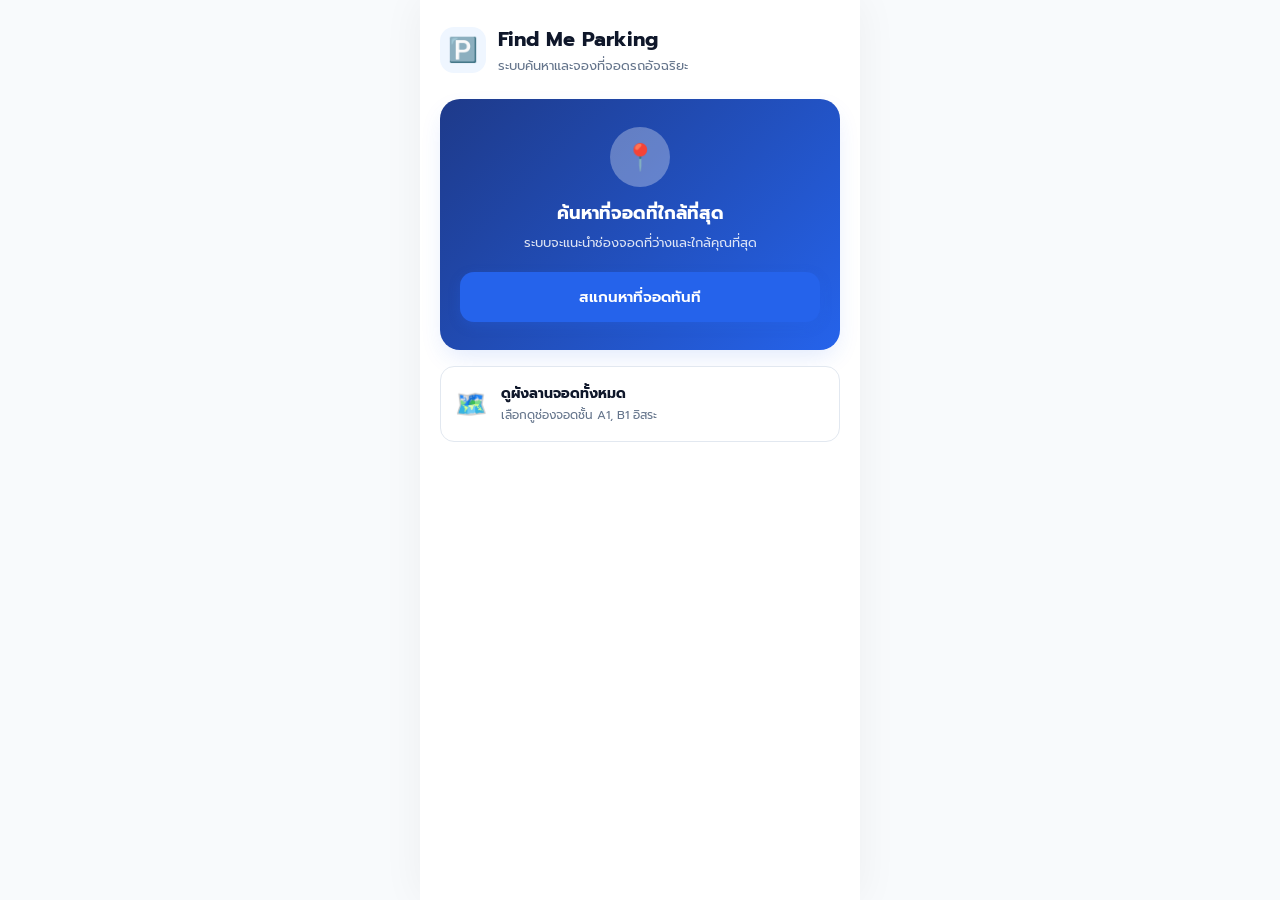
<file: index.html>
<!DOCTYPE html>
<html lang="th">
<head>
  <meta charset="UTF-8">
  <meta name="viewport" content="width=device-width, initial-scale=1, maximum-scale=1, user-scalable=no">
  <title>Find Me ที่จอดรถ</title>
  <!-- Google Fonts: Prompt -->
  <link rel="preconnect" href="https://fonts.googleapis.com">
  <link rel="preconnect" href="https://fonts.gstatic.com" crossorigin>
  <link href="https://fonts.googleapis.com/css2?family=Prompt:wght@300;400;500;600;700&display=swap" rel="stylesheet">
  <link rel="stylesheet" href="style.css">
</head>
<body>

  <!-- Toast แจ้งเตือนข้อความ -->
  <div id="toast" class="toast"></div>

  <div class="app-container">

    <!-- SCREEN 1: หน้าแรก (HOME) -->
    <section class="screen active" id="s1">
      <header class="app-header">
        <div class="brand">
          <div class="logo-box">🅿️</div>
          <div>
            <h1>Find Me Parking</h1>
            <p class="sub">ระบบค้นหาและจองที่จอดรถอัจฉริยะ</p>
          </div>
        </div>
      </header>

      <!-- การ์ดแสดงตั๋วปัจจุบัน (แสดงเมื่อมีการจองไว้) -->
      <div class="card active-booking-card" id="homeActiveBooking" style="display:none">
        <div class="card-badge">🟢 ตั๋วการจองล่าสุดของคุณ</div>
        <div class="booking-brief">
          <div>
            <div class="brief-title" id="briefSpot">A1 - A1-1</div>
            <div class="brief-sub" id="briefTime">วันนี้ • 10.00 - 12.00</div>
          </div>
          <button class="btn-sm-action" id="btnViewCurrentBooking">ดูตั๋ว</button>
        </div>
      </div>

      <!-- กล่องสแกนหาที่จอดใกล้สุด -->
      <div class="hero-box">
        <div class="radar-pulse">
          <div class="pulse-ring"></div>
          <span class="radar-icon">📍</span>
        </div>
        <h3>ค้นหาที่จอดที่ใกล้ที่สุด</h3>
        <p id="locStatus" class="loc-text">ระบบจะแนะนำช่องจอดที่ว่างและใกล้คุณที่สุด</p>
        <button class="btn-primary" id="btnLocate">
          <span>สแกนหาที่จอดทันที</span>
        </button>
      </div>

      <!-- แนะนำที่ว่างจากการสแกน -->
      <div class="card suggest-card" id="suggestCard" style="display:none">
        <div class="suggest-badge">✨ แนะนำสำหรับคุณ</div>
        <h2 id="suggestText">ลานจอด A1 — ช่อง A1-1</h2>
        <p class="suggest-sub">มีระยะเดินใกล้ทางเข้าอาคารมากที่สุด</p>
        <button class="btn-accent" id="goToSuggested">เลือกจองช่องนี้</button>
      </div>

      <!-- ปุ่มดูผังทั้งหมด -->
      <div class="action-grid">
        <button class="btn-card" id="btnBrowse">
          <span class="icon">🗺️</span>
          <div>
            <strong>ดูผังลานจอดทั้งหมด</strong>
            <small>เลือกดูช่องจอดชั้น A1, B1 อิสระ</small>
          </div>
        </button>
      </div>
    </section>

    <!-- SCREEN 2: ผังลานจอดรถ (FLOOR GRID) -->
    <section class="screen" id="s2">
      <div class="top-nav">
        <button class="back-btn" data-back="s1">❮</button>
        <h2>เลือกช่องจอดรถ</h2>
      </div>

      <div class="floor-pill-group">
        <button class="floor-pill active" data-lot="A1">ชั้น A1 <span class="slot-count" id="countA1">-</span></button>
        <button class="floor-pill" data-lot="B1">ชั้น B1 <span class="slot-count" id="countB1">-</span></button>
      </div>

      <div class="status-legend">
        <span><span class="dot free"></span> ว่าง</span>
        <span><span class="dot taken"></span> มีรถจอด</span>
        <span><span class="dot selected"></span> ที่เลือก</span>
      </div>

      <div class="lot-map-container">
        <div class="road-lane">↑ เลนขับรถเข้า ↑</div>
        <div class="grid" id="spotGrid"></div>
      </div>

      <div class="status-msg" id="gridStatus"></div>
      <button class="btn-secondary" id="btnRefresh">🔄 รีเฟรชสถานะสด</button>
    </section>

    <!-- SCREEN 3: ฟอร์มระบุเวลาจอง (BOOKING FORM) -->
    <section class="screen" id="s3">
      <div class="top-nav">
        <button class="back-btn" data-back="s2">❮</button>
        <h2>รายละเอียดการจอง</h2>
      </div>

      <div class="card selected-spot-summary">
        <span class="tag">ช่องที่คุณเลือก</span>
        <h1 id="fLotSpotLabel">A1 - A1-1</h1>
        <input type="hidden" id="fLotSpot">
      </div>

      <div class="card form-card">
        <div class="field">
          <label>📅 วันที่ต้องการจอด</label>
          <input type="date" id="fDate" class="custom-input">
        </div>

        <div class="field">
          <label>⏰ ช่วงเวลาจอดรถ</label>
          <div class="time-chips">
            <button type="button" class="time-chip active" data-time="08.00 - 10.00">08.00 - 10.00</button>
            <button type="button" class="time-chip" data-time="10.00 - 12.00">10.00 - 12.00</button>
            <button type="button" class="time-chip" data-time="12.00 - 14.00">12.00 - 14.00</button>
            <button type="button" class="time-chip" data-time="14.00 - 16.00">14.00 - 16.00</button>
            <button type="button" class="time-chip" data-time="16.00 - 18.00">16.00 - 18.00</button>
          </div>
          <input type="hidden" id="fTime" value="08.00 - 10.00">
        </div>
      </div>

      <button class="btn-primary" id="btnBook">ยืนยันการจองทันที</button>
      <div class="status-msg" id="bookStatus"></div>
    </section>

    <!-- SCREEN 4: บัตรยืนยันการจอง (CONFIRMATION TICKET) -->
    <section class="screen" id="s4">
      <div class="ticket">
        <div class="ticket-header">
          <div class="success-icon">✓</div>
          <h2>จองสำเร็จแล้ว!</h2>
          <p>กรุณาแสดงรหัสนี้เมื่อเข้าจอด</p>
        </div>

        <div class="ticket-code-box">
          <span class="code-title">รหัสการจอง (BOOKING PASS)</span>
          <div class="code-number" id="cCode">—</div>
          <button class="copy-badge" id="btnCopyCode">📋 คัดลอกรหัส</button>
        </div>

        <div class="ticket-cutline">
          <div class="cutline-left"></div>
          <div class="cutline-line"></div>
          <div class="cutline-right"></div>
        </div>

        <div class="ticket-body">
          <div class="ticket-row">
            <span>ช่องจอด</span>
            <strong id="cSpot">—</strong>
          </div>
          <div class="ticket-row">
            <span>วันที่</span>
            <strong id="cDate">—</strong>
          </div>
          <div class="ticket-row">
            <span>ช่วงเวลา</span>
            <strong id="cTime">—</strong>
          </div>
        </div>
      </div>

      <button class="btn-primary" id="btnHome" style="margin-top: 24px;">กลับหน้าแรก</button>
    </section>

  </div>

  <script src="script.js"></script>
</body>
</html>
</file>
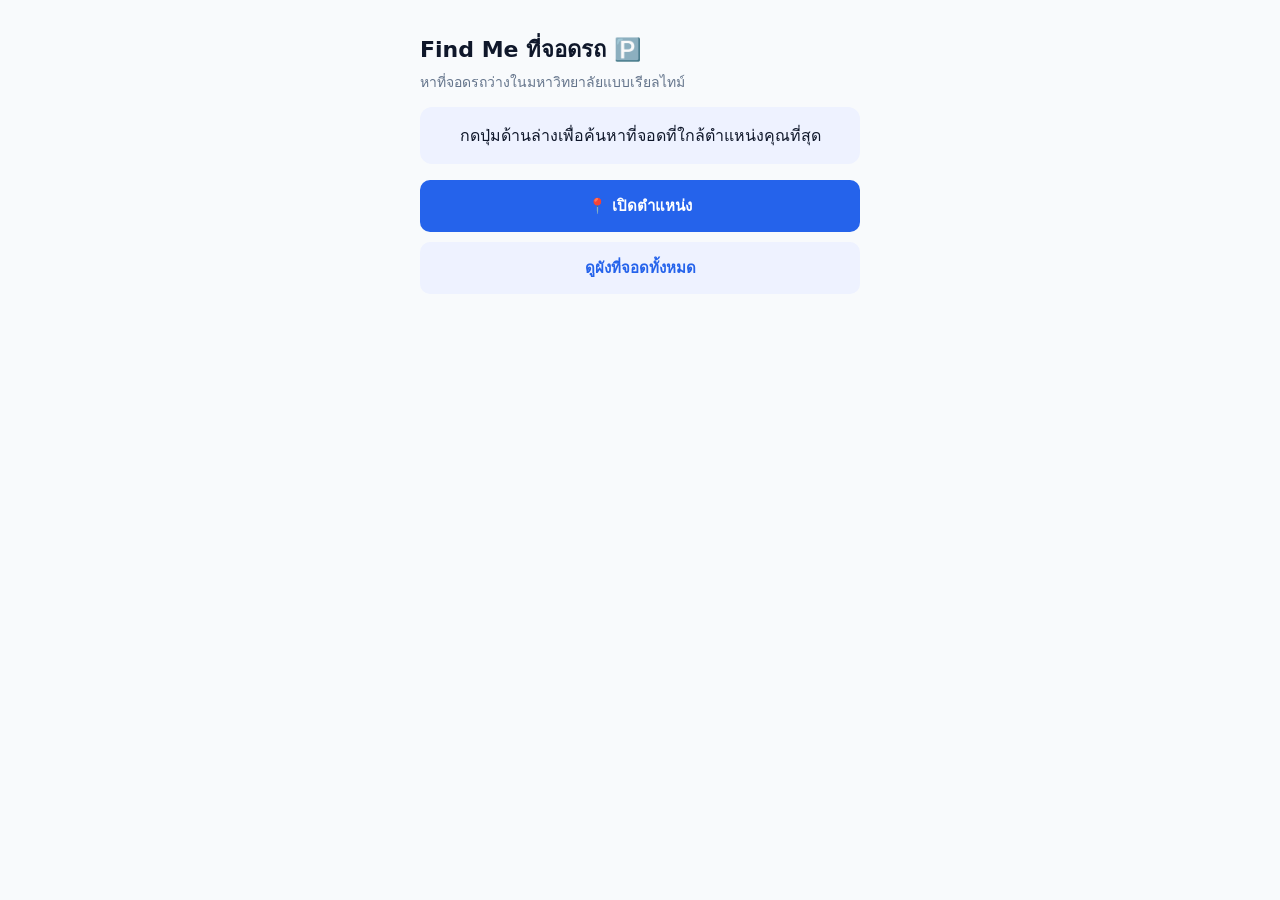
<file: JodRod.html>
<!DOCTYPE html>
<html lang="th">
<head>
<meta charset="UTF-8">
<meta name="viewport" content="width=device-width, initial-scale=1">
<title>Find Me ที่จอดรถ</title>
<style>
  :root{
    --green:#22c55e; --red:#ef4444; --blue:#2563eb; --bg:#f8fafc; --card:#ffffff; --text:#0f172a; --muted:#64748b;
  }
  *{box-sizing:border-box}
  body{margin:0;font-family:'Segoe UI',system-ui,sans-serif;background:var(--bg);color:var(--text)}
  .screen{display:none;min-height:100vh;padding:24px 20px 60px;max-width:480px;margin:0 auto;flex-direction:column}
  .screen.active{display:flex}
  h1{font-size:22px;margin:8px 0 4px}
  h2{font-size:18px;margin:0 0 16px;text-align:center}
  p.sub{color:var(--muted);font-size:14px;margin-top:0}
  .card{background:var(--card);border-radius:14px;padding:16px;box-shadow:0 1px 6px rgba(0,0,0,.06);margin-bottom:14px}
  button{cursor:pointer;border:none;border-radius:10px;font-size:15px;font-weight:600;padding:14px;width:100%}
  .btn-primary{background:var(--blue);color:#fff}
  .btn-primary:disabled{background:#94a3b8;cursor:not-allowed}
  .btn-ghost{background:#eef2ff;color:var(--blue)}
  select,input{width:100%;padding:12px;border-radius:10px;border:1px solid #e2e8f0;font-size:15px;background:#fff}
  label{font-size:13px;color:var(--muted);display:block;margin-bottom:4px}
  .field{margin-bottom:14px}
  .lots{display:flex;gap:8px;margin-bottom:14px}
  .lot-tab{flex:1;text-align:center;padding:10px;border-radius:10px;background:#eef2ff;color:var(--blue);font-weight:600;cursor:pointer}
  .lot-tab.active{background:var(--blue);color:#fff}
  .grid{display:grid;grid-template-columns:1fr 1fr;gap:10px}
  .spot{aspect-ratio:1;border-radius:10px;display:flex;align-items:center;justify-content:center;font-weight:700;font-size:13px;border:2px solid;cursor:pointer;user-select:none}
  .spot.free{border-color:var(--green);color:var(--green);background:#f0fdf4}
  .spot.taken{border-color:var(--red);color:var(--red);background:#fef2f2;cursor:not-allowed;opacity:.6}
  .spot.selected{background:var(--green);color:#fff}
  .legend{display:flex;gap:16px;font-size:13px;color:var(--muted);margin-bottom:10px}
  .legend span{display:inline-flex;align-items:center;gap:6px}
  .dot{width:10px;height:10px;border-radius:50%}
  .top{display:flex;align-items:center;gap:10px;margin-bottom:8px}
  .back{font-size:20px;background:none;width:auto;padding:4px 8px;color:var(--text)}
  .confirm-circle{border:2px solid var(--blue);border-radius:50%;padding:36px 20px;text-align:center;margin:10px 0 24px}
  .confirm-circle .code{font-size:26px;font-weight:700;color:var(--blue);letter-spacing:1px}
  .row{display:flex;justify-content:space-between;padding:8px 0;border-bottom:1px solid #f1f5f9;font-size:14px}
  .row span:first-child{color:var(--muted)}
  .status{font-size:13px;color:var(--muted);text-align:center;margin-top:8px}
  .loc-box{background:#eef2ff;border-radius:12px;padding:16px;text-align:center;margin-bottom:16px}
  .stars{font-size:12px;color:var(--blue)}
</style>
</head>
<body>

<!-- SCREEN 1: HOME / FIND ME -->
<div class="screen active" id="s1">
  <h1>Find Me ที่จอดรถ 🅿️</h1>
  <p class="sub">หาที่จอดรถว่างในมหาวิทยาลัยแบบเรียลไทม์</p>
  <div class="loc-box">
    <div id="locStatus">กดปุ่มด้านล่างเพื่อค้นหาที่จอดที่ใกล้ตำแหน่งคุณที่สุด</div>
  </div>
  <div class="card" id="suggestCard" style="display:none">
    <label>ที่ว่างแนะนำ</label>
    <h2 id="suggestText" style="text-align:left"></h2>
    <button class="btn-primary" id="goToSuggested">เลือกที่จอดนี้</button>
  </div>
  <button class="btn-primary" id="btnLocate" style="margin-bottom:10px">📍 เปิดตำแหน่ง</button>
  <button class="btn-ghost" id="btnBrowse">ดูผังที่จอดทั้งหมด</button>
</div>

<!-- SCREEN 2: FLOOR GRID -->
<div class="screen" id="s2">
  <div class="top"><button class="back" data-back="s1">←</button><h2 style="margin:0">เลือกที่จอดที่ใกล้ที่สุด</h2></div>
  <div class="lots">
    <div class="lot-tab active" data-lot="A1">ชั้น A1</div>
    <div class="lot-tab" data-lot="B1">ชั้น B1</div>
  </div>
  <div class="legend">
    <span><span class="dot" style="background:var(--green)"></span>ว่าง</span>
    <span><span class="dot" style="background:var(--red)"></span>เต็ม</span>
  </div>
  <div class="grid" id="spotGrid"></div>
  <div class="status" id="gridStatus"></div>
  <button class="btn-ghost" id="btnRefresh" style="margin-top:16px">🔄 รีเฟรช</button>
</div>

<!-- SCREEN 3: BOOKING FORM -->
<div class="screen" id="s3">
  <div class="top"><button class="back" data-back="s2">←</button><h2 style="margin:0">เลือกพื้นที่จอด</h2></div>
  <div class="card">
    <div class="field"><label>ลานจอดที่จอง</label><input id="fLotSpot" readonly></div>
    <div class="field"><label>เวลาที่จอง</label>
      <select id="fTime">
        <option>08.00 - 10.00</option>
        <option>10.00 - 12.00</option>
        <option>12.00 - 14.00</option>
        <option>14.00 - 16.00</option>
        <option>16.00 - 18.00</option>
      </select>
    </div>
    <div class="field"><label>วันที่จอง</label><input type="date" id="fDate"></div>
  </div>
  <button class="btn-primary" id="btnBook">จองทันที</button>
  <div class="status" id="bookStatus"></div>
</div>

<!-- SCREEN 4: CONFIRMATION -->
<div class="screen" id="s4">
  <h2>จองเสร็จแล้ว 🎉</h2>
  <div class="confirm-circle">
    <div style="font-size:13px;color:var(--muted);margin-bottom:6px">รหัสการจอง</div>
    <div class="code" id="cCode">—</div>
  </div>
  <div class="card">
    <div class="row"><span>Confirm spot</span><span id="cSpot">—</span></div>
    <div class="row"><span>Date</span><span id="cDate">—</span></div>
    <div class="row"><span>Time</span><span id="cTime">—</span></div>
  </div>
  <p class="sub" style="text-align:center">Thank you!! 🙏</p>
  <button class="btn-ghost" id="btnHome">กลับหน้าแรก</button>
</div>

<script>
/* ====== CONFIGURE THIS: your deployed Google Apps Script Web App URL ====== */
const API_BASE_URL = "https://script.google.com/macros/s/AKfycbzOMYM-tWQKwMIiccUZh6Y3TG3I3DsTHnBtdCh8xGEO1yuGukUfiHrkatw0DpVbsIgJ0w/exec";
/* =========================================================================== */

let state = { lot: "A1", spot: null, spots: {} };

function showScreen(id){
  document.querySelectorAll(".screen").forEach(s=>s.classList.remove("active"));
  document.getElementById(id).classList.add("active");
}
document.querySelectorAll("[data-back]").forEach(b=>{
  b.onclick = ()=> showScreen(b.dataset.back);
});

// ---- Fetch spot statuses from backend ----
async function fetchSpots(){
  document.getElementById("gridStatus").textContent = "กำลังโหลด...";
  try{
    const res = await fetch(`${API_BASE_URL}?action=spots`);
    const data = await res.json();
    state.spots = data; // { A1: [{id:'A1-1',status:'free'}, ...], B1: [...] }
    renderGrid();
    document.getElementById("gridStatus").textContent = "";
  }catch(e){
    document.getElementById("gridStatus").textContent = "⚠️ เชื่อมต่อฐานข้อมูลไม่ได้ (ตรวจสอบ API_BASE_URL)";
  }
}

function renderGrid(){
  const grid = document.getElementById("spotGrid");
  grid.innerHTML = "";
  const list = state.spots[state.lot] || [];
  list.forEach(sp=>{
    const el = document.createElement("div");
    el.className = "spot " + (sp.status === "free" ? "free" : "taken");
    el.textContent = sp.id;
    if(sp.status === "free"){
      el.onclick = ()=> selectSpot(sp.id);
    }
    grid.appendChild(el);
  });
}

function selectSpot(spotId){
  state.spot = spotId;
  document.getElementById("fLotSpot").value = `ลานจอด ${state.lot} — ช่อง ${spotId}`;
  showScreen("s3");
}

document.querySelectorAll(".lot-tab").forEach(tab=>{
  tab.onclick = ()=>{
    document.querySelectorAll(".lot-tab").forEach(t=>t.classList.remove("active"));
    tab.classList.add("active");
    state.lot = tab.dataset.lot;
    renderGrid();
  };
});
document.getElementById("btnRefresh").onclick = fetchSpots;
document.getElementById("btnBrowse").onclick = ()=>{ showScreen("s2"); fetchSpots(); };

// ---- Home screen: geolocation + suggest nearest free spot ----
document.getElementById("btnLocate").onclick = async ()=>{
  const statusEl = document.getElementById("locStatus");
  if(!navigator.geolocation){
    statusEl.textContent = "อุปกรณ์นี้ไม่รองรับการระบุตำแหน่ง";
    return;
  }
  statusEl.textContent = "กำลังค้นหาตำแหน่งของคุณ...";
  navigator.geolocation.getCurrentPosition(async ()=>{
    // Simplified: real distance calc needs lot coordinates in the sheet.
    // For now we recommend the lot/spot with the most availability.
    await fetchSpots();
    let best = null;
    for(const lot in state.spots){
      const free = state.spots[lot].find(s=>s.status==="free");
      if(free){ best = {lot, spot: free.id}; break; }
    }
    if(best){
      state.lot = best.lot; state.spot = best.spot;
      statusEl.textContent = "พบที่จอดใกล้ตำแหน่งคุณแล้ว ✅";
      document.getElementById("suggestCard").style.display = "block";
      document.getElementById("suggestText").textContent = `ลานจอด ${best.lot} — ช่อง ${best.spot}`;
    } else {
      statusEl.textContent = "ไม่มีที่ว่างในขณะนี้ ลองรีเฟรชอีกครั้ง";
    }
  }, ()=>{
    statusEl.textContent = "ไม่สามารถเข้าถึงตำแหน่งได้ กรุณาอนุญาตการเข้าถึงตำแหน่ง";
  });
};
document.getElementById("goToSuggested").onclick = ()=>{
  document.getElementById("fLotSpot").value = `ลานจอด ${state.lot} — ช่อง ${state.spot}`;
  showScreen("s3");
};

// ---- Booking ----
document.getElementById("btnBook").onclick = async ()=>{
  const date = document.getElementById("fDate").value;
  const time = document.getElementById("fTime").value;
  const statusEl = document.getElementById("bookStatus");
  if(!date){ statusEl.textContent = "กรุณาเลือกวันที่"; return; }
  if(!state.spot){ statusEl.textContent = "กรุณาเลือกช่องจอดก่อน"; return; }
  statusEl.textContent = "กำลังบันทึกการจอง...";
  try{
    // Sent as text/plain to avoid CORS preflight against Apps Script.
    const res = await fetch(API_BASE_URL, {
      method: "POST",
      headers: { "Content-Type": "text/plain;charset=utf-8" },
      body: JSON.stringify({ lot: state.lot, spot: state.spot, date, time })
    });
    const data = await res.json();
    if(data.success){
      document.getElementById("cCode").textContent = data.bookingCode;
      document.getElementById("cSpot").textContent = `${state.lot} - ${state.spot}`;
      document.getElementById("cDate").textContent = date;
      document.getElementById("cTime").textContent = time;
      showScreen("s4");
    } else {
      statusEl.textContent = "❌ " + (data.error || "จองไม่สำเร็จ ช่องนี้อาจถูกจองไปแล้ว");
    }
  }catch(e){
    statusEl.textContent = "⚠️ เชื่อมต่อฐานข้อมูลไม่ได้ (ตรวจสอบ API_BASE_URL)";
  }
};

document.getElementById("btnHome").onclick = ()=>{
  state = { lot:"A1", spot:null, spots:{} };
  document.getElementById("suggestCard").style.display = "none";
  document.getElementById("locStatus").textContent = "กดปุ่มด้านล่างเพื่อค้นหาที่จอดที่ใกล้ตำแหน่งคุณที่สุด";
  showScreen("s1");
};
</script>
</body>
</html>
</file>
<file: style.css>
:root {
  --primary: #2563eb;
  --primary-hover: #1d4ed8;
  --primary-light: #eff6ff;
  --green: #10b981;
  --green-light: #ecfdf5;
  --red: #ef4444;
  --red-light: #fef2f2;
  --dark: #0f172a;
  --muted: #64748b;
  --border: #e2e8f0;
  --card-bg: #ffffff;
  --bg: #f8fafc;
  --radius-lg: 20px;
  --radius-md: 14px;
  --shadow-sm: 0 1px 3px rgba(0,0,0,0.04);
  --shadow-md: 0 4px 14px rgba(0,0,0,0.06);
  --shadow-lg: 0 10px 25px -5px rgba(37,99,235,0.15);
}

* {
  box-sizing: border-box;
  -webkit-tap-highlight-color: transparent;
}

body {
  margin: 0;
  font-family: 'Prompt', -apple-system, BlinkMacSystemFont, sans-serif;
  background: var(--bg);
  color: var(--dark);
  display: flex;
  justify-content: center;
}

.app-container {
  width: 100%;
  max-width: 440px;
  min-height: 100vh;
  background: #ffffff;
  position: relative;
  box-shadow: 0 0 40px rgba(0,0,0,0.05);
}

.screen {
  display: none;
  flex-direction: column;
  padding: 24px 20px 40px;
  min-height: 100vh;
  animation: fadeIn 0.25s ease forwards;
}

.screen.active {
  display: flex;
}

@keyframes fadeIn {
  from { opacity: 0; transform: translateY(6px); }
  to { opacity: 1; transform: translateY(0); }
}

/* Header */
.app-header {
  margin-bottom: 24px;
}

.brand {
  display: flex;
  align-items: center;
  gap: 12px;
}

.logo-box {
  width: 46px;
  height: 46px;
  background: var(--primary-light);
  border-radius: 14px;
  display: flex;
  align-items: center;
  justify-content: center;
  font-size: 24px;
}

h1 {
  font-size: 20px;
  font-weight: 700;
  margin: 0;
  color: var(--dark);
}

h2 {
  font-size: 18px;
  font-weight: 600;
  margin: 0;
}

p.sub {
  margin: 2px 0 0;
  font-size: 13px;
  color: var(--muted);
}

/* Cards */
.card {
  background: var(--card-bg);
  border: 1px solid var(--border);
  border-radius: var(--radius-md);
  padding: 16px;
  margin-bottom: 16px;
  box-shadow: var(--shadow-sm);
}

.hero-box {
  background: linear-gradient(135deg, #1e3a8a 0%, #2563eb 100%);
  color: #fff;
  border-radius: var(--radius-lg);
  padding: 28px 20px;
  text-align: center;
  margin-bottom: 16px;
  box-shadow: var(--shadow-lg);
}

.hero-box h3 {
  margin: 12px 0 6px;
  font-size: 18px;
}

.hero-box .loc-text {
  color: rgba(255,255,255,0.85);
  font-size: 13px;
  margin: 0 0 20px;
}

.radar-pulse {
  position: relative;
  width: 60px;
  height: 60px;
  margin: 0 auto;
  display: flex;
  align-items: center;
  justify-content: center;
}

.radar-icon {
  font-size: 26px;
  z-index: 2;
}

.pulse-ring {
  position: absolute;
  width: 100%;
  height: 100%;
  border-radius: 50%;
  background: rgba(255,255,255,0.3);
  animation: pulse 2s infinite ease-out;
}

@keyframes pulse {
  0% { transform: scale(0.6); opacity: 0.9; }
  100% { transform: scale(1.6); opacity: 0; }
}

/* Active Booking Floating Card */
.active-booking-card {
  background: #f0fdf4;
  border: 1px solid #bbf7d0;
  padding: 14px 16px;
}

.card-badge {
  font-size: 11px;
  font-weight: 600;
  color: #15803d;
  margin-bottom: 6px;
}

.booking-brief {
  display: flex;
  justify-content: space-between;
  align-items: center;
}

.brief-title {
  font-size: 16px;
  font-weight: 700;
  color: var(--dark);
}

.brief-sub {
  font-size: 12px;
  color: var(--muted);
}

.btn-sm-action {
  background: #ffffff;
  border: 1px solid #86efac;
  color: #15803d;
  font-size: 12px;
  font-weight: 600;
  padding: 8px 14px;
  border-radius: 8px;
  cursor: pointer;
}

/* Suggestion Card */
.suggest-card {
  border-color: #bfdbfe;
  background: #f8fafc;
}

.suggest-badge {
  font-size: 11px;
  font-weight: 600;
  color: var(--primary);
  text-transform: uppercase;
}

.suggest-sub {
  font-size: 12px;
  color: var(--muted);
  margin: 4px 0 14px;
}

/* Action Card Button */
.action-grid {
  display: grid;
  grid-template-columns: 1fr;
  gap: 10px;
}

.btn-card {
  background: #ffffff;
  border: 1px solid var(--border);
  border-radius: var(--radius-md);
  padding: 16px 14px;
  display: flex;
  align-items: center;
  gap: 14px;
  text-align: left;
  cursor: pointer;
  transition: all 0.15s ease;
}

.btn-card:active {
  transform: scale(0.98);
  background: var(--bg);
}

.btn-card .icon {
  font-size: 26px;
}

.btn-card strong {
  display: block;
  font-size: 14px;
  color: var(--dark);
}

.btn-card small {
  font-size: 12px;
  color: var(--muted);
}

/* Buttons */
button {
  font-family: inherit;
}

.btn-primary {
  background: var(--primary);
  color: #ffffff;
  border: none;
  border-radius: var(--radius-md);
  padding: 14px;
  font-size: 15px;
  font-weight: 600;
  width: 100%;
  cursor: pointer;
  box-shadow: 0 4px 12px rgba(37,99,235,0.25);
  transition: all 0.15s ease;
}

.btn-primary:active {
  transform: scale(0.98);
}

.btn-accent {
  background: #0f172a;
  color: #fff;
  border: none;
  border-radius: var(--radius-md);
  padding: 12px;
  font-size: 14px;
  font-weight: 600;
  width: 100%;
  cursor: pointer;
}

.btn-secondary {
  background: var(--primary-light);
  color: var(--primary);
  border: none;
  border-radius: var(--radius-md);
  padding: 13px;
  font-size: 14px;
  font-weight: 600;
  width: 100%;
  cursor: pointer;
}

/* Navigation Top */
.top-nav {
  display: flex;
  align-items: center;
  gap: 12px;
  margin-bottom: 20px;
}

.back-btn {
  background: #f1f5f9;
  border: none;
  width: 36px;
  height: 36px;
  border-radius: 10px;
  font-size: 14px;
  display: flex;
  align-items: center;
  justify-content: center;
  cursor: pointer;
}

/* Floor Pills */
.floor-pill-group {
  display: flex;
  background: #f1f5f9;
  padding: 4px;
  border-radius: 12px;
  margin-bottom: 16px;
  gap: 4px;
}

.floor-pill {
  flex: 1;
  background: transparent;
  border: none;
  padding: 10px;
  border-radius: 9px;
  font-size: 14px;
  font-weight: 600;
  color: var(--muted);
  cursor: pointer;
  display: flex;
  align-items: center;
  justify-content: center;
  gap: 6px;
}

.floor-pill.active {
  background: #ffffff;
  color: var(--primary);
  box-shadow: var(--shadow-sm);
}

.slot-count {
  font-size: 11px;
  padding: 2px 6px;
  border-radius: 6px;
  background: #e2e8f0;
}

.floor-pill.active .slot-count {
  background: var(--primary-light);
  color: var(--primary);
}

/* Legend */
.status-legend {
  display: flex;
  justify-content: center;
  gap: 20px;
  font-size: 12px;
  color: var(--muted);
  margin-bottom: 16px;
}

.dot {
  display: inline-block;
  width: 8px;
  height: 8px;
  border-radius: 50%;
  margin-right: 4px;
}

.dot.free { background: var(--green); }
.dot.taken { background: var(--red); }
.dot.selected { background: var(--primary); }

/* Parking Lot Map */
.lot-map-container {
  background: #f8fafc;
  border: 2px dashed #cbd5e1;
  border-radius: var(--radius-lg);
  padding: 16px;
  margin-bottom: 16px;
}

.road-lane {
  text-align: center;
  font-size: 11px;
  letter-spacing: 2px;
  color: #94a3b8;
  margin-bottom: 14px;
  border-bottom: 1px dashed #cbd5e1;
  padding-bottom: 8px;
}

.grid {
  display: grid;
  grid-template-columns: repeat(2, 1fr);
  gap: 12px;
}

.spot {
  aspect-ratio: 1.4;
  border-radius: 12px;
  display: flex;
  flex-direction: column;
  align-items: center;
  justify-content: center;
  font-weight: 700;
  font-size: 14px;
  border: 2px solid;
  cursor: pointer;
  transition: all 0.15s ease;
  position: relative;
}

.spot::before {
  content: '🚗';
  font-size: 20px;
  margin-bottom: 2px;
}

.spot.free {
  border-color: var(--green);
  color: var(--green);
  background: var(--green-light);
}

.spot.free::before {
  opacity: 0.15;
}

.spot.free:hover, .spot.free:active {
  transform: translateY(-2px);
  box-shadow: 0 4px 10px rgba(16,185,129,0.2);
}

.spot.taken {
  border-color: #fecaca;
  color: #ef4444;
  background: #fef2f2;
  cursor: not-allowed;
  opacity: 0.65;
}

.spot.taken::before {
  opacity: 0.8;
  filter: grayscale(80%);
}

.spot.selected {
  background: var(--primary);
  border-color: var(--primary);
  color: #ffffff;
}

/* Time Chips & Inputs */
.custom-input {
  width: 100%;
  padding: 12px 14px;
  border-radius: 10px;
  border: 1px solid var(--border);
  font-size: 14px;
  font-family: inherit;
  background: #fff;
  margin-top: 6px;
}

.time-chips {
  display: grid;
  grid-template-columns: repeat(2, 1fr);
  gap: 8px;
  margin-top: 8px;
}

.time-chip {
  background: #f8fafc;
  border: 1px solid var(--border);
  border-radius: 10px;
  padding: 10px 8px;
  font-size: 13px;
  font-weight: 500;
  color: var(--dark);
  cursor: pointer;
}

.time-chip.active {
  background: var(--primary);
  border-color: var(--primary);
  color: #fff;
}

.selected-spot-summary {
  background: linear-gradient(135deg, #1e293b, #0f172a);
  color: #fff;
  border: none;
}

.selected-spot-summary .tag {
  font-size: 11px;
  color: #94a3b8;
}

.selected-spot-summary h1 {
  color: #fff;
  font-size: 26px;
  margin-top: 4px;
}

/* Ticket Receipt */
.ticket {
  background: #fff;
  border-radius: var(--radius-lg);
  box-shadow: var(--shadow-lg);
  border: 1px solid #e2e8f0;
  overflow: hidden;
  margin-top: 10px;
}

.ticket-header {
  background: var(--primary-light);
  padding: 24px 20px;
  text-align: center;
}

.success-icon {
  width: 48px;
  height: 48px;
  background: var(--green);
  color: #fff;
  border-radius: 50%;
  display: flex;
  align-items: center;
  justify-content: center;
  font-size: 24px;
  margin: 0 auto 10px;
}

.ticket-header h2 {
  color: var(--dark);
  font-size: 20px;
}

.ticket-header p {
  margin: 4px 0 0;
  font-size: 13px;
  color: var(--muted);
}

.ticket-code-box {
  padding: 20px;
  text-align: center;
}

.code-title {
  font-size: 11px;
  letter-spacing: 1px;
  color: var(--muted);
  font-weight: 600;
}

.code-number {
  font-size: 24px;
  font-weight: 800;
  color: var(--primary);
  letter-spacing: 2px;
  margin: 6px 0 12px;
}

.copy-badge {
  background: #f1f5f9;
  border: none;
  padding: 6px 12px;
  border-radius: 20px;
  font-size: 12px;
  color: var(--muted);
  cursor: pointer;
}

.ticket-cutline {
  display: flex;
  align-items: center;
  position: relative;
}

.cutline-left, .cutline-right {
  width: 20px;
  height: 20px;
  background: var(--bg);
  border-radius: 50%;
}

.cutline-left { margin-left: -10px; }
.cutline-right { margin-right: -10px; }

.cutline-line {
  flex: 1;
  border-bottom: 2px dashed #e2e8f0;
}

.ticket-body {
  padding: 20px;
}

.ticket-row {
  display: flex;
  justify-content: space-between;
  padding: 8px 0;
  font-size: 14px;
  border-bottom: 1px solid #f8fafc;
}

.ticket-row span { color: var(--muted); }
.ticket-row strong { color: var(--dark); }

/* Toast */
.toast {
  position: fixed;
  top: 20px;
  left: 50%;
  transform: translateX(-50%) translateY(-50px);
  background: #0f172a;
  color: #fff;
  padding: 10px 18px;
  border-radius: 30px;
  font-size: 13px;
  font-weight: 500;
  box-shadow: 0 10px 20px rgba(0,0,0,0.15);
  transition: all 0.3s cubic-bezier(0.18, 0.89, 0.32, 1.28);
  opacity: 0;
  pointer-events: none;
  z-index: 999;
}

.toast.show {
  transform: translateX(-50%) translateY(0);
  opacity: 1;
}

.status-msg {
  font-size: 13px;
  text-align: center;
  color: var(--muted);
  margin-top: 10px;
}
</file>
